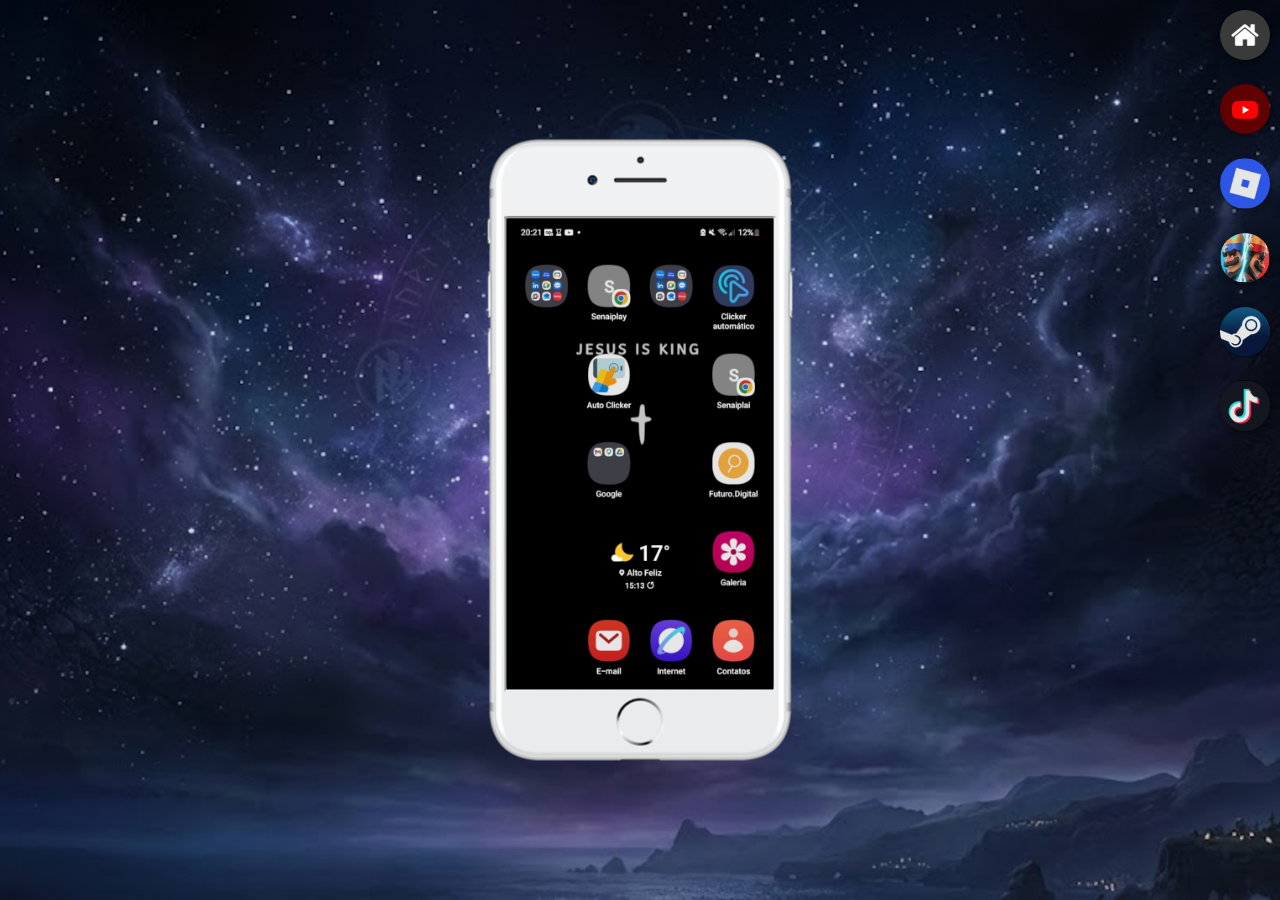
<file: index.html>
<!DOCTYPE html>
<html lang="PT-BR">
<head>
    <meta charset="UTF-8">
    <meta name="viewport" content="width=device-width, initial-scale=1.0">
    <title>Minhas Redes Sociais</title>
    <link rel="stylesheet" href="estilo/style.css">
</head>
<body>
    <main>
        <section  id="telefone">
            <iframe src="home.html" name="tela" id="tela"></iframe>
        </section>

        <section id="redes-sociais">
            <a href="home.html" target="tela"><img src="Imagens/logo-home.jpg" alt="home"></a><br>
            <a href="youtube.html" target="tela"><img src="Imagens/logo-youtube.jpg" alt="Youtube"></a><br>
            <a href="roblox.html" target="tela"><img src="Imagens/logo-roblox.jpeg" alt="Roblox"></a><br>
            <a href="Clash Royale.html" target="tela"><img src="Imagens/logo-cr.jpeg" alt="Clash-Royale"></a><br>
            <a href="STEAM.html" target="tela"><img src="Imagens/logo-steam.jpeg" alt="Steam"></a><br>
            <a href="tiktok.html" target="tela"><img src="Imagens/logo-ttk.jpeg" alt="TikTok"></a>
        </section>
    </main>
</body>
</html>
</file>
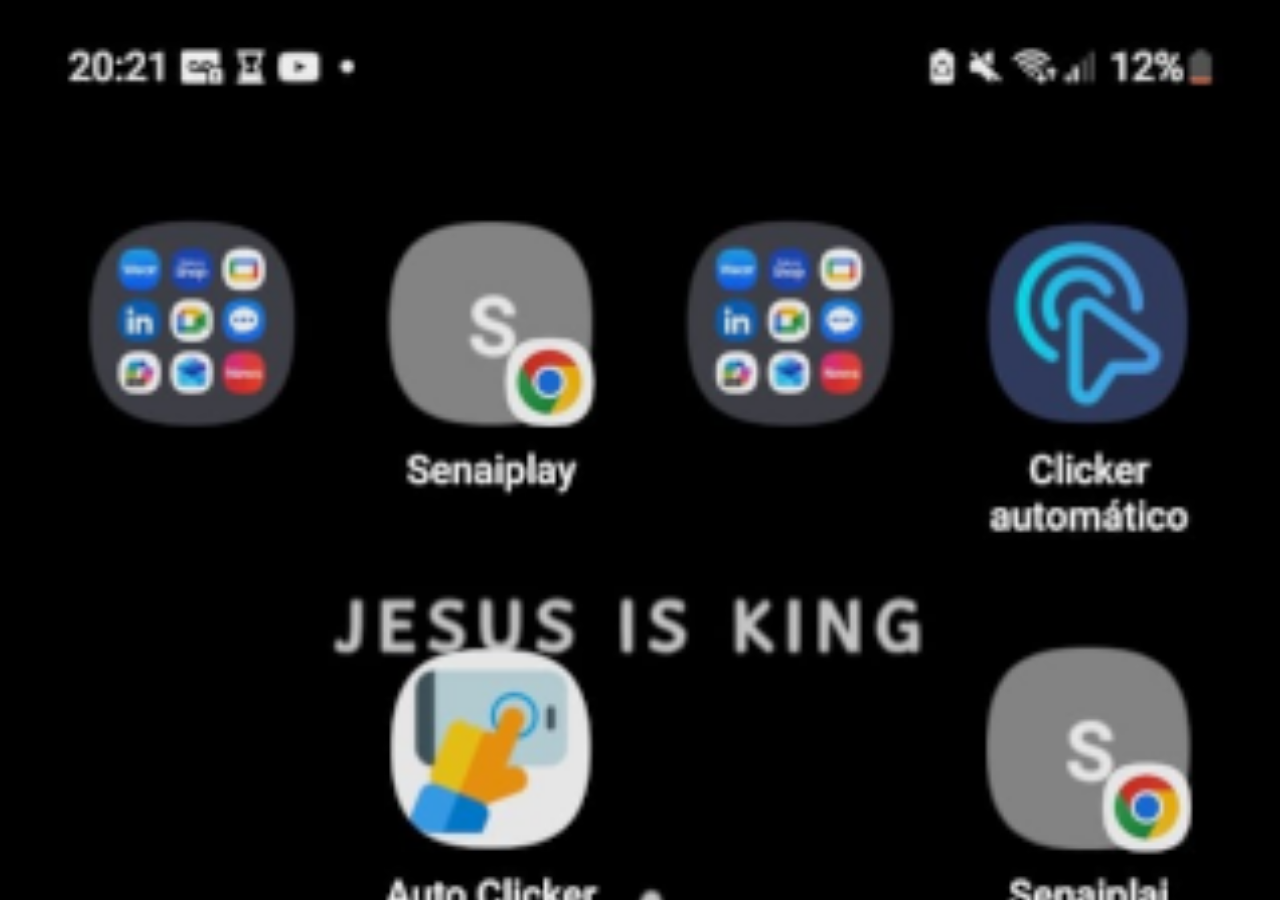
<file: home.html>
<!DOCTYPE html>
<html lang="pt-br">
<head>
    <meta charset="UTF-8">
    <meta name="viewport" content="width=device-width, initial-scale=1.0">
    <title>Home</title>
</head>
<style>
    *{
        margin: 0px;
        padding: 0px;
    }

    body{
        width: 100vw;
        height: 100vh;
        background: black url('Imagens/tela-home.png') no-repeat top center;
        background-size: cover;
    }
</style>
<body>
    
</body>
</html>
</file>
<file: estilo/style.css>
@charset "UTF-8";

*{
    margin: 0px;
    padding: 0px;
    font-family: Arial, Helvetica, sans-serif;
}

html, body{
    height: 100%;
    width: 100%;
    background-color: black;
}

body{
    background: url('../Imagens/fundo-celular.jpg') no-repeat top center;
    background-size: cover;
    background-attachment: fixed;
}

main{
    height: 100vh;
    position: relative;
}

section#telefone{
    position: absolute;
    top: 50%;
    left: 50%;
    transform: translate(-50%, -50%);

    height: 627px;
    width: 311px;
    background:url('../Imagens/frame-iphone.png') no-repeat;
}

iframe#tela{
    position: relative;
    top: 80px;
    left: 20px;
    width: 267px;
    height: 471px;
}

section#redes-sociais{
    text-align: right;
}

section#redes-sociais img {
    width: 50px;
    margin: 10px;
    border-radius: 50%;
    box-shadow: 2px 2px 5px rgba(0, 0, 0, 0.400);
    box-sizing: border-box;
}

section#redes-sociais img:hover{
    border: 2px solid rgba(255, 255, 255, 0.39);
    border: 2px solid rgba(255, 255, 255, 0.637);
    transform: translate(-3px, -3px);
    box-shadow: 5px 5px 10px rgba(0, 0, 0, 0.623);
    transition: transform .3s, border 0.7s;
}
</file>
